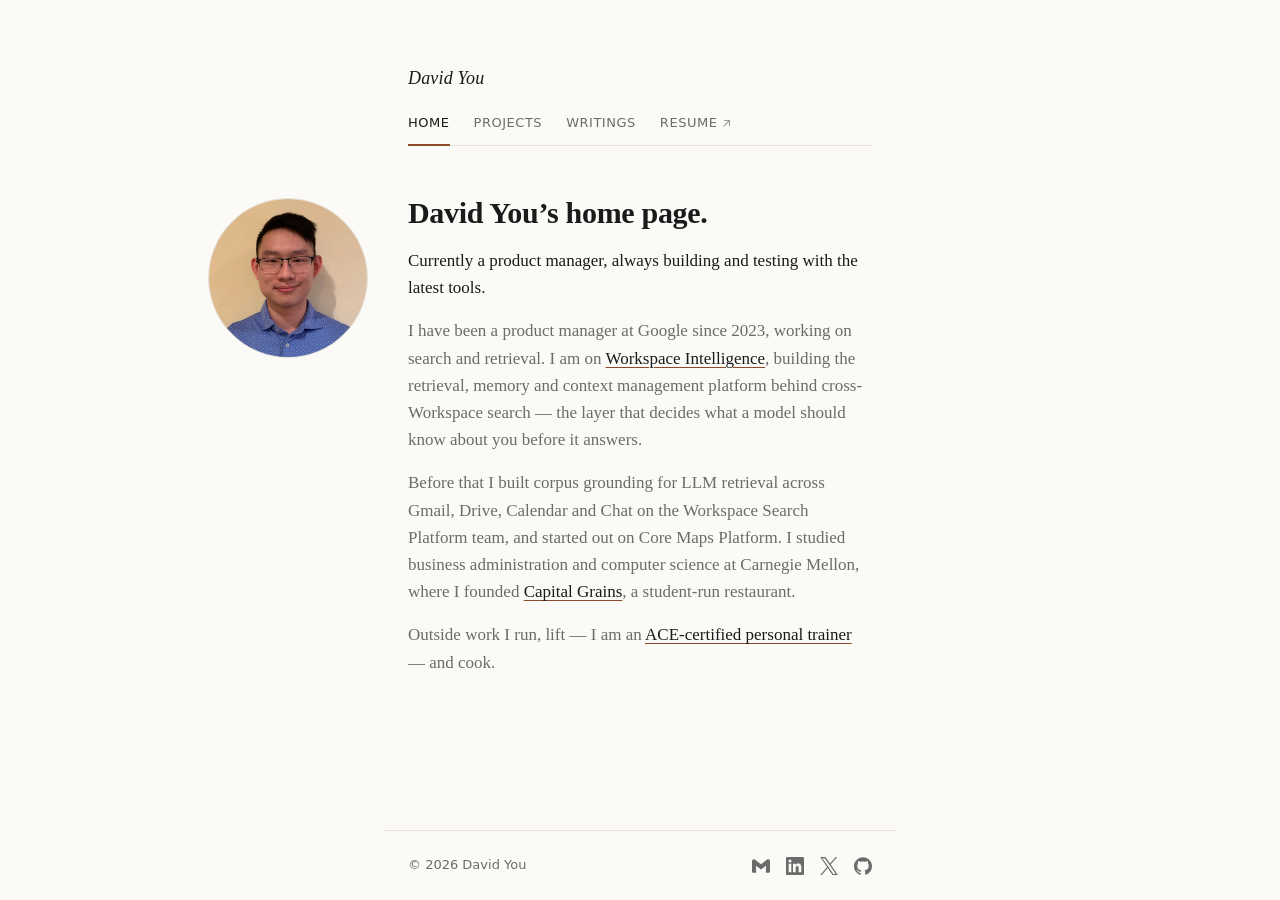
<file: index.html>
<!doctype html>
<html lang="en">
<head>
  <meta charset="utf-8" />
  <meta name="viewport" content="width=device-width, initial-scale=1" />
  <title>David You</title>
  <meta name="description" content="David You's home page. Product manager at Google Workspace Intelligence." />
  <link rel="stylesheet" href="./styles.css" />
</head>
<body>
  <main>
    <div class="name">David You</div>

    <nav class="tabs" aria-label="Sections">
      <a href="./" aria-current="page">Home</a>
      <a href="./projects.html">Projects</a>
      <a href="./writings.html">Writings</a>
      <a href="https://drive.google.com/file/d/1iJ3WU7tG5OrJ4wRIA_eMziXEtCBl7tZR/view?usp=sharing" target="_blank" rel="noopener">Resume<svg class="ext" viewBox="0 0 12 12" aria-hidden="true" focusable="false"><path d="M3.5 2h6.5v6.5M10 2 2.4 9.6"/></svg><span class="visually-hidden"> (opens in a new tab)</span></a>
    </nav>

    <div class="intro">
      <img class="portrait" src="./images/david-you.webp" alt="Portrait of David You" width="544" height="544" />
      <h1>David You&rsquo;s home page.</h1>
      <p class="lede">
        Currently a product manager, always building and testing with the latest tools.
      </p>
    </div>

    <p>
      I have been a product manager at Google since 2023, working on search and
      retrieval. I am on
      <a href="https://workspace.google.com/blog/product-announcements/introducing-workspace-intelligence">Workspace&nbsp;Intelligence</a>,
      building the retrieval, memory and context management platform behind
      cross-Workspace search &mdash; the layer that decides what a model should
      know about you before it answers.
    </p>

    <p>
      Before that I built corpus grounding for LLM retrieval across Gmail, Drive,
      Calendar and Chat on the Workspace Search Platform team, and started out on
      Core Maps Platform. I studied business administration and computer science at
      Carnegie Mellon, where I founded
      <a href="https://apps.studentaffairs.cmu.edu/dining/conceptinfo/Concept/179">Capital&nbsp;Grains</a>,
      a student-run restaurant.
    </p>

    <p>
      Outside work I run, lift &mdash; I am an
      <a href="https://credentials.acefitness.org/de1dcf77-3d2c-4e27-9408-3695ef23fad5">ACE-certified personal trainer</a>
      &mdash; and cook.
    </p>
  </main>

  <footer>
    <span>&copy; 2026 David You</span>
    <div class="socials">
      <a class="gmail" href="mailto:dyou3968@gmail.com" aria-label="Email" title="Email">
        <svg viewBox="0 0 24 24" role="img" aria-hidden="true" focusable="false"><path d="M24 5.457v13.909c0 .904-.732 1.636-1.636 1.636h-3.819V11.73L12 16.64l-6.545-4.91v9.273H1.636A1.636 1.636 0 0 1 0 19.366V5.457c0-2.023 2.309-3.178 3.927-1.964L5.455 4.64 12 9.548l6.545-4.91 1.528-1.145C21.69 2.28 24 3.434 24 5.457z"/></svg>
      </a>
      <a class="linkedin" href="https://www.linkedin.com/in/david-s-you/" aria-label="LinkedIn" title="LinkedIn" target="_blank" rel="noopener me">
        <svg viewBox="0 0 24 24" role="img" aria-hidden="true" focusable="false"><path d="M20.447 20.452h-3.554v-5.569c0-1.328-.027-3.037-1.852-3.037-1.853 0-2.136 1.445-2.136 2.939v5.667H9.351V9h3.414v1.561h.046c.477-.9 1.637-1.85 3.37-1.85 3.601 0 4.267 2.37 4.267 5.455v6.286zM5.337 7.433a2.062 2.062 0 0 1-2.063-2.065 2.064 2.064 0 1 1 2.063 2.065zm1.782 13.019H3.555V9h3.564v11.452zM22.225 0H1.771C.792 0 0 .774 0 1.729v20.542C0 23.227.792 24 1.771 24h20.451C23.2 24 24 23.227 24 22.271V1.729C24 .774 23.2 0 22.222 0h.003z"/></svg>
      </a>
      <a class="x" href="https://x.com/davidsyou" aria-label="X" title="X" target="_blank" rel="noopener me">
        <svg viewBox="0 0 24 24" role="img" aria-hidden="true" focusable="false"><path d="M14.234 10.162 22.977 0h-2.072l-7.591 8.824L7.251 0H.258l9.168 13.343L.258 24H2.33l8.016-9.318L16.749 24h6.993zm-2.837 3.299-.929-1.329L3.076 1.56h3.182l5.965 8.532.929 1.329 7.754 11.09h-3.182z"/></svg>
      </a>
      <a class="github" href="https://github.com/dyou3968" aria-label="GitHub" title="GitHub" target="_blank" rel="noopener me">
        <svg viewBox="0 0 24 24" role="img" aria-hidden="true" focusable="false"><path d="M12 .297c-6.63 0-12 5.373-12 12 0 5.303 3.438 9.8 8.205 11.385.6.113.82-.258.82-.577 0-.285-.01-1.04-.015-2.04-3.338.724-4.042-1.61-4.042-1.61C4.422 18.07 3.633 17.7 3.633 17.7c-1.087-.744.084-.729.084-.729 1.205.084 1.838 1.236 1.838 1.236 1.07 1.835 2.809 1.305 3.495.998.108-.776.417-1.305.76-1.605-2.665-.3-5.466-1.332-5.466-5.93 0-1.31.465-2.38 1.235-3.22-.135-.303-.54-1.523.105-3.176 0 0 1.005-.322 3.3 1.23.96-.267 1.98-.399 3-.405 1.02.006 2.04.138 3 .405 2.28-1.552 3.285-1.23 3.285-1.23.645 1.653.24 2.873.12 3.176.765.84 1.23 1.91 1.23 3.22 0 4.61-2.805 5.625-5.475 5.92.42.36.81 1.096.81 2.22 0 1.606-.015 2.896-.015 3.286 0 .315.21.69.825.57C20.565 22.092 24 17.592 24 12.297c0-6.627-5.373-12-12-12"/></svg>
      </a>
    </div>
  </footer>

  <!-- Cloudflare Web Analytics -->
  <script defer src='https://static.cloudflareinsights.com/beacon.min.js' data-cf-beacon='{"token": "aa0816f0eac7498e880ecd4e5dc414f1"}'></script>
  <!-- End Cloudflare Web Analytics -->
</body>
</html>
</file>
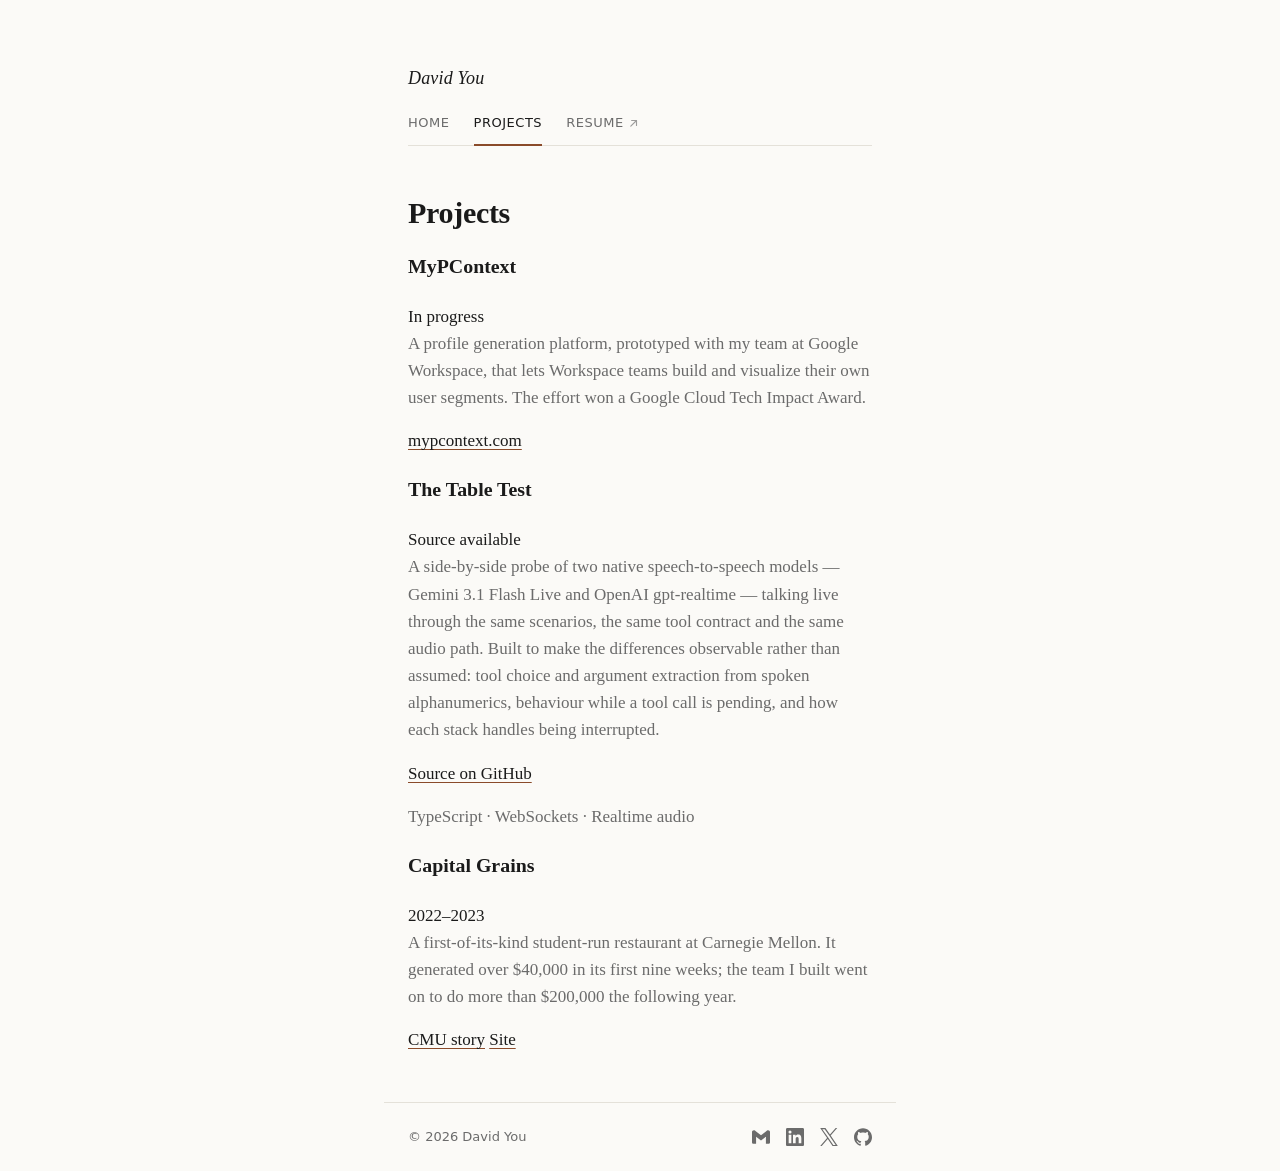
<file: projects.html>
<!doctype html>
<html lang="en">
<head>
  <meta charset="utf-8" />
  <meta name="viewport" content="width=device-width, initial-scale=1" />
  <title>Projects — David You</title>
  <meta name="description" content="Projects by David You." />
  <link rel="stylesheet" href="./styles.css" />
</head>
<body>
  <main>
    <div class="name">David You</div>

    <nav class="tabs" aria-label="Sections">
      <a href="./">Home</a>
      <a href="./projects.html" aria-current="page">Projects</a>
      <a href="https://drive.google.com/file/d/1iJ3WU7tG5OrJ4wRIA_eMziXEtCBl7tZR/view?usp=sharing" target="_blank" rel="noopener">Resume<svg class="ext" viewBox="0 0 12 12" aria-hidden="true" focusable="false"><path d="M3.5 2h6.5v6.5M10 2 2.4 9.6"/></svg><span class="visually-hidden"> (opens in a new tab)</span></a>
    </nav>

    <h1>Projects</h1>

    <article class="project">
      <div class="project-head">
        <h3>MyPContext</h3>
        <span class="status">In progress</span>
      </div>
      <p>
        A profile generation platform, prototyped with my team at Google Workspace,
        that lets Workspace teams build and visualize their own user segments. The
        effort won a Google Cloud Tech Impact Award.
      </p>
      <p class="links">
        <a href="https://mypcontext.com">mypcontext.com</a>
      </p>
    </article>

    <article class="project">
      <div class="project-head">
        <h3>The Table Test</h3>
        <span class="status">Source available</span>
      </div>
      <p>
        A side-by-side probe of two native speech-to-speech models &mdash; Gemini 3.1
        Flash Live and OpenAI gpt-realtime &mdash; talking live through the same
        scenarios, the same tool contract and the same audio path. Built to make the
        differences observable rather than assumed: tool choice and argument
        extraction from spoken alphanumerics, behaviour while a tool call is pending,
        and how each stack handles being interrupted.
      </p>
      <p class="links">
        <a href="https://github.com/dyou3968/voice-model-testing">Source on GitHub</a>
        <!-- When the live demo is deployed, add:
        <a href="https://voice-demo.davidyou.com">Live demo</a>
        -->
      </p>
      <p class="stack">TypeScript &middot; WebSockets &middot; Realtime audio</p>
    </article>

    <article class="project">
      <div class="project-head">
        <h3>Capital Grains</h3>
        <span class="status">2022&ndash;2023</span>
      </div>
      <p>
        A first-of-its-kind student-run restaurant at Carnegie Mellon. It generated
        over $40,000 in its first nine weeks; the team I built went on to do more
        than $200,000 the following year.
      </p>
      <p class="links">
        <a href="https://www.cmu.edu/tepper-news/news/stories/2023/march/capital-grains.html">CMU story</a>
        <a href="https://apps.studentaffairs.cmu.edu/dining/conceptinfo/Concept/179">Site</a>
      </p>
    </article>
  </main>

  <footer>
    <span>&copy; 2026 David You</span>
    <div class="socials">
      <a class="gmail" href="mailto:dyou3968@gmail.com" aria-label="Email" title="Email">
        <svg viewBox="0 0 24 24" role="img" aria-hidden="true" focusable="false"><path d="M24 5.457v13.909c0 .904-.732 1.636-1.636 1.636h-3.819V11.73L12 16.64l-6.545-4.91v9.273H1.636A1.636 1.636 0 0 1 0 19.366V5.457c0-2.023 2.309-3.178 3.927-1.964L5.455 4.64 12 9.548l6.545-4.91 1.528-1.145C21.69 2.28 24 3.434 24 5.457z"/></svg>
      </a>
      <a class="linkedin" href="https://www.linkedin.com/in/david-s-you/" aria-label="LinkedIn" title="LinkedIn" target="_blank" rel="noopener me">
        <svg viewBox="0 0 24 24" role="img" aria-hidden="true" focusable="false"><path d="M20.447 20.452h-3.554v-5.569c0-1.328-.027-3.037-1.852-3.037-1.853 0-2.136 1.445-2.136 2.939v5.667H9.351V9h3.414v1.561h.046c.477-.9 1.637-1.85 3.37-1.85 3.601 0 4.267 2.37 4.267 5.455v6.286zM5.337 7.433a2.062 2.062 0 0 1-2.063-2.065 2.064 2.064 0 1 1 2.063 2.065zm1.782 13.019H3.555V9h3.564v11.452zM22.225 0H1.771C.792 0 0 .774 0 1.729v20.542C0 23.227.792 24 1.771 24h20.451C23.2 24 24 23.227 24 22.271V1.729C24 .774 23.2 0 22.222 0h.003z"/></svg>
      </a>
      <a class="x" href="https://x.com/davidsyou" aria-label="X" title="X" target="_blank" rel="noopener me">
        <svg viewBox="0 0 24 24" role="img" aria-hidden="true" focusable="false"><path d="M14.234 10.162 22.977 0h-2.072l-7.591 8.824L7.251 0H.258l9.168 13.343L.258 24H2.33l8.016-9.318L16.749 24h6.993zm-2.837 3.299-.929-1.329L3.076 1.56h3.182l5.965 8.532.929 1.329 7.754 11.09h-3.182z"/></svg>
      </a>
      <a class="github" href="https://github.com/dyou3968" aria-label="GitHub" title="GitHub" target="_blank" rel="noopener me">
        <svg viewBox="0 0 24 24" role="img" aria-hidden="true" focusable="false"><path d="M12 .297c-6.63 0-12 5.373-12 12 0 5.303 3.438 9.8 8.205 11.385.6.113.82-.258.82-.577 0-.285-.01-1.04-.015-2.04-3.338.724-4.042-1.61-4.042-1.61C4.422 18.07 3.633 17.7 3.633 17.7c-1.087-.744.084-.729.084-.729 1.205.084 1.838 1.236 1.838 1.236 1.07 1.835 2.809 1.305 3.495.998.108-.776.417-1.305.76-1.605-2.665-.3-5.466-1.332-5.466-5.93 0-1.31.465-2.38 1.235-3.22-.135-.303-.54-1.523.105-3.176 0 0 1.005-.322 3.3 1.23.96-.267 1.98-.399 3-.405 1.02.006 2.04.138 3 .405 2.28-1.552 3.285-1.23 3.285-1.23.645 1.653.24 2.873.12 3.176.765.84 1.23 1.91 1.23 3.22 0 4.61-2.805 5.625-5.475 5.92.42.36.81 1.096.81 2.22 0 1.606-.015 2.896-.015 3.286 0 .315.21.69.825.57C20.565 22.092 24 17.592 24 12.297c0-6.627-5.373-12-12-12"/></svg>
      </a>
    </div>
  </footer>

  <!-- Cloudflare Web Analytics -->
  <script defer src='https://static.cloudflareinsights.com/beacon.min.js' data-cf-beacon='{"token": "aa0816f0eac7498e880ecd4e5dc414f1"}'></script>
  <!-- End Cloudflare Web Analytics -->
</body>
</html>
</file>
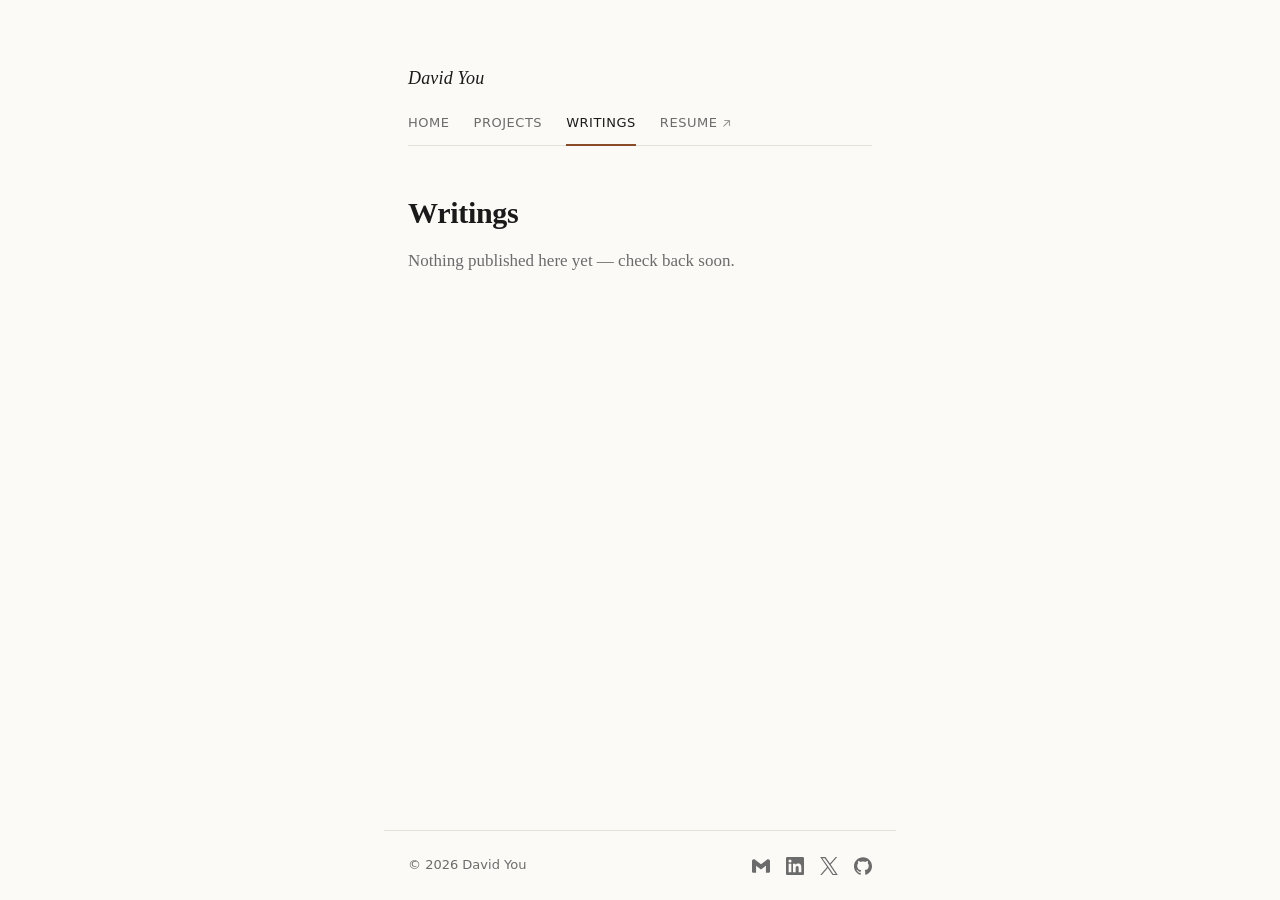
<file: writings.html>
<!doctype html>
<html lang="en">
<head>
  <meta charset="utf-8" />
  <meta name="viewport" content="width=device-width, initial-scale=1" />
  <title>Writings — David You</title>
  <meta name="description" content="Writings by David You." />
  <link rel="stylesheet" href="./styles.css" />
</head>
<body>
  <main>
    <div class="name">David You</div>

    <nav class="tabs" aria-label="Sections">
      <a href="./">Home</a>
      <a href="./projects.html">Projects</a>
      <a href="./writings.html" aria-current="page">Writings</a>
      <a href="https://drive.google.com/file/d/1iJ3WU7tG5OrJ4wRIA_eMziXEtCBl7tZR/view?usp=sharing" target="_blank" rel="noopener">Resume<svg class="ext" viewBox="0 0 12 12" aria-hidden="true" focusable="false"><path d="M3.5 2h6.5v6.5M10 2 2.4 9.6"/></svg><span class="visually-hidden"> (opens in a new tab)</span></a>
    </nav>

    <h1>Writings</h1>

    <!-- Add each piece as an <li>, newest first. The link can point anywhere:
         Substack, Medium, a Google Doc, or a page in this repo.
    <li class="writing">
      <a href="https://example.com/post">Title of the piece</a>
      <time datetime="2026-10-07">Oct 2026</time>
      <p>One or two sentences on what it is about.</p>
    </li>
    -->
    <ul class="writings">
    </ul>

    <p class="empty">Nothing published here yet &mdash; check back soon.</p>
  </main>

  <footer>
    <span>&copy; 2026 David You</span>
    <div class="socials">
      <a class="gmail" href="mailto:dyou3968@gmail.com" aria-label="Email" title="Email">
        <svg viewBox="0 0 24 24" role="img" aria-hidden="true" focusable="false"><path d="M24 5.457v13.909c0 .904-.732 1.636-1.636 1.636h-3.819V11.73L12 16.64l-6.545-4.91v9.273H1.636A1.636 1.636 0 0 1 0 19.366V5.457c0-2.023 2.309-3.178 3.927-1.964L5.455 4.64 12 9.548l6.545-4.91 1.528-1.145C21.69 2.28 24 3.434 24 5.457z"/></svg>
      </a>
      <a class="linkedin" href="https://www.linkedin.com/in/david-s-you/" aria-label="LinkedIn" title="LinkedIn" target="_blank" rel="noopener me">
        <svg viewBox="0 0 24 24" role="img" aria-hidden="true" focusable="false"><path d="M20.447 20.452h-3.554v-5.569c0-1.328-.027-3.037-1.852-3.037-1.853 0-2.136 1.445-2.136 2.939v5.667H9.351V9h3.414v1.561h.046c.477-.9 1.637-1.85 3.37-1.85 3.601 0 4.267 2.37 4.267 5.455v6.286zM5.337 7.433a2.062 2.062 0 0 1-2.063-2.065 2.064 2.064 0 1 1 2.063 2.065zm1.782 13.019H3.555V9h3.564v11.452zM22.225 0H1.771C.792 0 0 .774 0 1.729v20.542C0 23.227.792 24 1.771 24h20.451C23.2 24 24 23.227 24 22.271V1.729C24 .774 23.2 0 22.222 0h.003z"/></svg>
      </a>
      <a class="x" href="https://x.com/davidsyou" aria-label="X" title="X" target="_blank" rel="noopener me">
        <svg viewBox="0 0 24 24" role="img" aria-hidden="true" focusable="false"><path d="M14.234 10.162 22.977 0h-2.072l-7.591 8.824L7.251 0H.258l9.168 13.343L.258 24H2.33l8.016-9.318L16.749 24h6.993zm-2.837 3.299-.929-1.329L3.076 1.56h3.182l5.965 8.532.929 1.329 7.754 11.09h-3.182z"/></svg>
      </a>
      <a class="github" href="https://github.com/dyou3968" aria-label="GitHub" title="GitHub" target="_blank" rel="noopener me">
        <svg viewBox="0 0 24 24" role="img" aria-hidden="true" focusable="false"><path d="M12 .297c-6.63 0-12 5.373-12 12 0 5.303 3.438 9.8 8.205 11.385.6.113.82-.258.82-.577 0-.285-.01-1.04-.015-2.04-3.338.724-4.042-1.61-4.042-1.61C4.422 18.07 3.633 17.7 3.633 17.7c-1.087-.744.084-.729.084-.729 1.205.084 1.838 1.236 1.838 1.236 1.07 1.835 2.809 1.305 3.495.998.108-.776.417-1.305.76-1.605-2.665-.3-5.466-1.332-5.466-5.93 0-1.31.465-2.38 1.235-3.22-.135-.303-.54-1.523.105-3.176 0 0 1.005-.322 3.3 1.23.96-.267 1.98-.399 3-.405 1.02.006 2.04.138 3 .405 2.28-1.552 3.285-1.23 3.285-1.23.645 1.653.24 2.873.12 3.176.765.84 1.23 1.91 1.23 3.22 0 4.61-2.805 5.625-5.475 5.92.42.36.81 1.096.81 2.22 0 1.606-.015 2.896-.015 3.286 0 .315.21.69.825.57C20.565 22.092 24 17.592 24 12.297c0-6.627-5.373-12-12-12"/></svg>
      </a>
    </div>
  </footer>

  <!-- Cloudflare Web Analytics -->
  <script defer src='https://static.cloudflareinsights.com/beacon.min.js' data-cf-beacon='{"token": "aa0816f0eac7498e880ecd4e5dc414f1"}'></script>
  <!-- End Cloudflare Web Analytics -->
</body>
</html>
</file>
<file: styles.css>
:root {
  --bg: #fbfaf7;
  --ink: #1a1a1a;
  --muted: #6b6b6b;
  --rule: #e4e1d9;
  --accent: #8a4b2a;
  --serif: "Source Serif Pro", "Source Serif 4", "Charter", "Georgia", serif;
  --sans: "Inter", system-ui, -apple-system, "Segoe UI", sans-serif;
  --measure: 32rem;
}

* { box-sizing: border-box; }
html { -webkit-text-size-adjust: 100%; }

body {
  margin: 0;
  min-height: 100vh;
  background: var(--bg);
  color: var(--ink);
  font-family: var(--serif);
  font-size: 1.0625rem;
  line-height: 1.6;
  font-feature-settings: "kern", "liga";
  -webkit-font-smoothing: antialiased;
  display: flex;
  flex-direction: column;
}

a {
  color: var(--ink);
  text-decoration: underline;
  text-decoration-color: var(--accent);
  text-decoration-thickness: 1px;
  text-underline-offset: 3px;
}
a:hover { color: var(--accent); }

main {
  flex: 1;
  width: 100%;
  max-width: var(--measure);
  margin: 0 auto;
  padding: 4rem 1.5rem 2rem;
}

.name {
  font-family: var(--serif);
  font-style: italic;
  font-size: 1.125rem;
  letter-spacing: 0.01em;
  margin-bottom: 1.25rem;
}

/* ---- tabs ---- */
nav.tabs {
  display: flex;
  gap: 1.5rem;
  border-bottom: 1px solid var(--rule);
  margin-bottom: 3rem;
}
nav.tabs a {
  font-family: var(--sans);
  font-size: 0.8125rem;
  letter-spacing: 0.04em;
  text-transform: uppercase;
  color: var(--muted);
  text-decoration: none;
  padding: 0 0 0.625rem;
  margin-bottom: -1px;
  border-bottom: 2px solid transparent;
}
nav.tabs a {
  display: inline-flex;
  align-items: center;
  gap: 0.3rem;
}
nav.tabs a:hover { color: var(--ink); }

/* Marks a tab that leaves the site. */
.ext {
  width: 9px;
  height: 9px;
  fill: none;
  stroke: currentColor;
  stroke-width: 1.5;
  stroke-linecap: round;
  stroke-linejoin: round;
  opacity: 0.65;
}

.visually-hidden {
  position: absolute;
  width: 1px;
  height: 1px;
  margin: -1px;
  padding: 0;
  overflow: hidden;
  clip: rect(0 0 0 0);
  white-space: nowrap;
  border: 0;
}
nav.tabs a[aria-current="page"] {
  color: var(--ink);
  border-bottom-color: var(--accent);
}

/* ---- portrait ---- */
/* Sits above the heading on narrow screens and moves into the left margin,
   level with the heading, once there is room beside the text column. */
.intro { position: relative; }
.portrait {
  display: block;
  width: 7.5rem;
  height: 7.5rem;
  object-fit: cover;
  border-radius: 50%;
  border: 1px solid var(--rule);
  margin-bottom: 1.5rem;
}
@media (min-width: 60rem) {
  .portrait {
    position: absolute;
    top: 0.25rem;
    right: calc(100% + 2.5rem);
    width: 10rem;
    height: 10rem;
    margin: 0;
  }
}

h1 {
  font-size: 1.875rem;
  line-height: 1.25;
  font-weight: 600;
  margin: 0 0 1rem;
  letter-spacing: -0.01em;
}

p { margin: 0 0 1rem; color: var(--muted); }
p.lede { color: var(--ink); }

h2 {
  font-family: var(--sans);
  font-size: 0.75rem;
  font-weight: 600;
  letter-spacing: 0.09em;
  text-transform: uppercase;
  color: var(--muted);
  margin: 3rem 0 0.75rem;
  padding-bottom: 0.5rem;
  border-bottom: 1px solid var(--rule);
}
h1 + h2 { margin-top: 2rem; }

/* ---- footer + socials ---- */
footer {
  max-width: var(--measure);
  width: 100%;
  margin: 0 auto;
  padding: 1.5rem;
  border-top: 1px solid var(--rule);
  font-family: var(--sans);
  font-size: 0.8125rem;
  color: var(--muted);
  display: flex;
  justify-content: space-between;
  align-items: center;
  gap: 1rem;
}

.socials {
  display: flex;
  align-items: center;
  gap: 1rem;
}
.socials a {
  display: inline-flex;
  color: var(--muted);
  text-decoration: none;
  transition: color 0.12s ease;
}
.socials svg {
  width: 18px;
  height: 18px;
  fill: currentColor;
  display: block;
}
/* Monochrome by default so the logos sit inside the page's palette; each
   picks up its own brand colour on hover. */
.socials a:hover { color: var(--brand, var(--accent)); }
.socials a.gmail    { --brand: #EA4335; }
.socials a.linkedin { --brand: #0A66C2; }
.socials a.x        { --brand: #000000; }
.socials a.github   { --brand: #181717; }

@media (max-width: 30rem) {
  footer { flex-direction: column; align-items: flex-start; gap: 0.875rem; }
}

/* ---- writings ---- */
.writings { list-style: none; margin: 0; padding: 0; }
.writing {
  display: grid;
  grid-template-columns: 1fr auto;
  column-gap: 1rem;
  align-items: baseline;
  padding: 1rem 0;
  border-bottom: 1px solid var(--rule);
}
.writing:first-child { padding-top: 0; }
.writing time {
  font-family: var(--sans);
  font-size: 0.8125rem;
  color: var(--muted);
  white-space: nowrap;
}
.writing p { grid-column: 1 / -1; margin: 0.25rem 0 0; }
/* Hidden automatically once the list has an entry. */
.writings:has(li) + .empty { display: none; }
</file>
